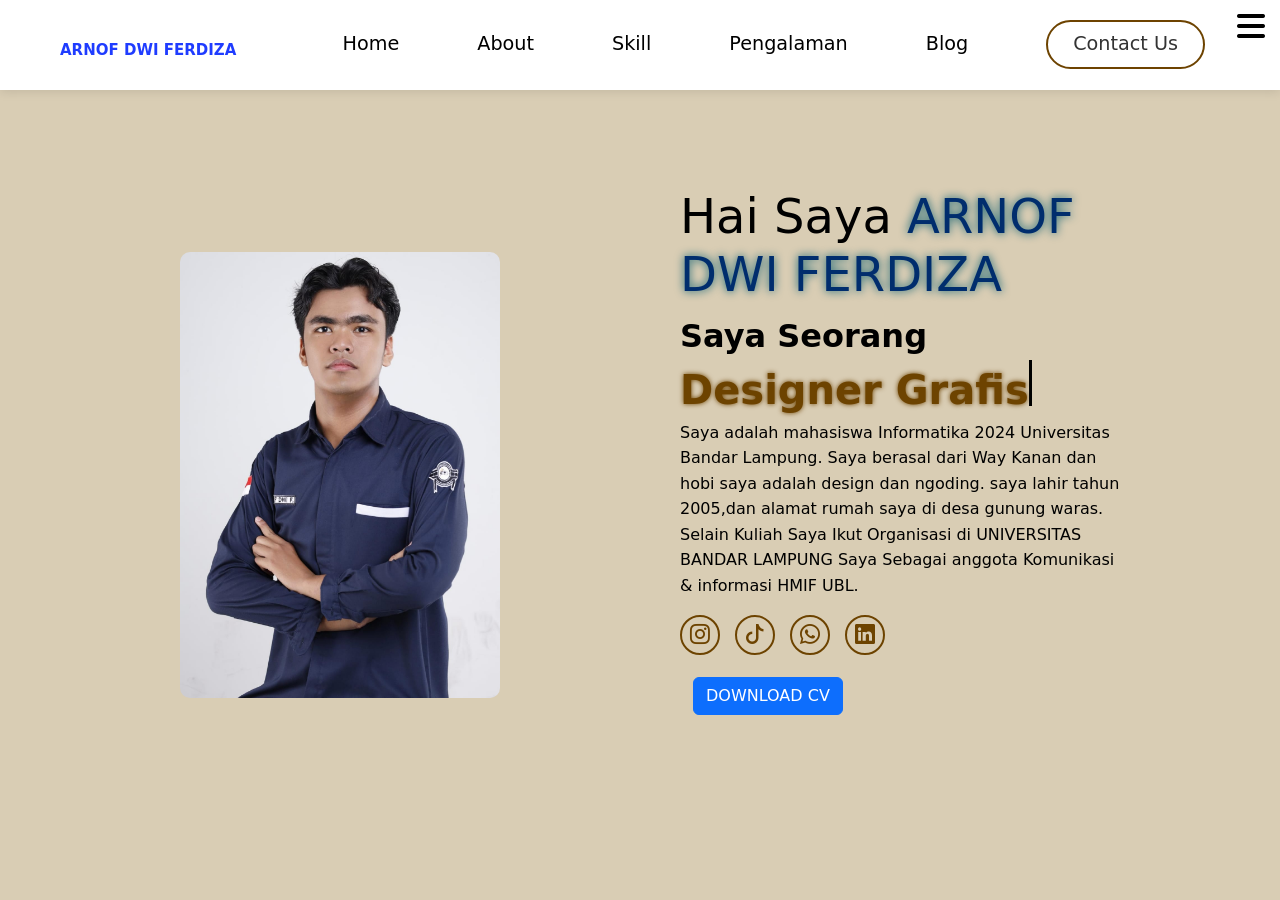
<file: index.html>
<!DOCTYPE html>
<html lang="en">
<head>
    <meta charset="UTF-8">
    <meta name="viewport" content="width=device-width, initial-scale=1.0">
    <title>ARNOF DWI FERDIZA PORTOFOLIO</title>

    <!-- CSS -->
    <link rel="stylesheet" href="style.css">

    <!-- Bootstrap -->
    <link href="https://cdn.jsdelivr.net/npm/bootstrap@5.3.8/dist/css/bootstrap.min.css" rel="stylesheet">

    <!-- Bootstrap Icons -->
    <link rel="stylesheet" href="https://cdn.jsdelivr.net/npm/bootstrap-icons@1.11.3/font/bootstrap-icons.css">

    <!-- Font Awesome -->
    <link rel="stylesheet" href="https://cdnjs.cloudflare.com/ajax/libs/font-awesome/6.5.0/css/all.min.css">
</head>


<body>

    <!-- NAVBAR -->
    <nav>
        <div class="nav-container">
            <div class="logo">
                <span>ARNOF DWI FERDIZA</span>
            </div>

            <div class="links">
                <a href="home.html">Home</a>
                <a href="about.html">About</a>
                <a href="skill.html">Skill</a>
                <a href="pengalaman.html">Pengalaman</a>
                <a href="blog.html">Blog</a>
                <a href="contact.html" class="contact-btn">Contact Us</a>
            </div>

            <i class="fa-solid fa-bars hamburg"></i>
        </div>

        <!-- DROPDOWN MENU -->
        <div class="dropdown">
            <div class="links">
                <a href="#">Home</a>
                <a href="#">About</a>
                <a href="#">Pengalaman</a>
                <a href="#">Blogs</a>
                <a href="#">Contact</a>
            </div>
            <i class="fa-solid fa-xmark cancel"></i>
        </div>
    </nav>

    <!-- HERO SECTION -->
    <section>
        <div class="main-container">

            <div class="image">
                <img src="main.png.jpeg" alt="Profile">
            </div>

            <div class="content">
                <h1>Hai Saya <span>ARNOF DWI FERDIZA</span></h1>

                <div class="typewriter">
                    Saya Seorang <span></span>
                </div>

                <p>
                    Saya adalah mahasiswa Informatika 2024 Universitas Bandar Lampung.
                    Saya berasal dari Way Kanan dan hobi saya adalah design dan ngoding.
                    saya lahir tahun 2005,dan alamat rumah saya di desa gunung waras.
                    Selain Kuliah Saya Ikut Organisasi di UNIVERSITAS BANDAR LAMPUNG
                    Saya Sebagai anggota Komunikasi & informasi HMIF UBL.
                </p>

                <div class="social-links">
                    <a href="#"><i class="bi bi-instagram"></i></a>
                    <a href="#"><i class="bi bi-tiktok"></i></a>
                    <a href="#"><i class="bi bi-whatsapp"></i></a>
                    <a href="#"><i class="bi bi-linkedin"></i></a>
                </div>

                <div class="btn">
                    <button type="button" class="btn btn-primary">
                        DOWNLOAD CV
                    </button>
                </div>
            </div>

        </div>
    </section>

</body>
</html>
</file>
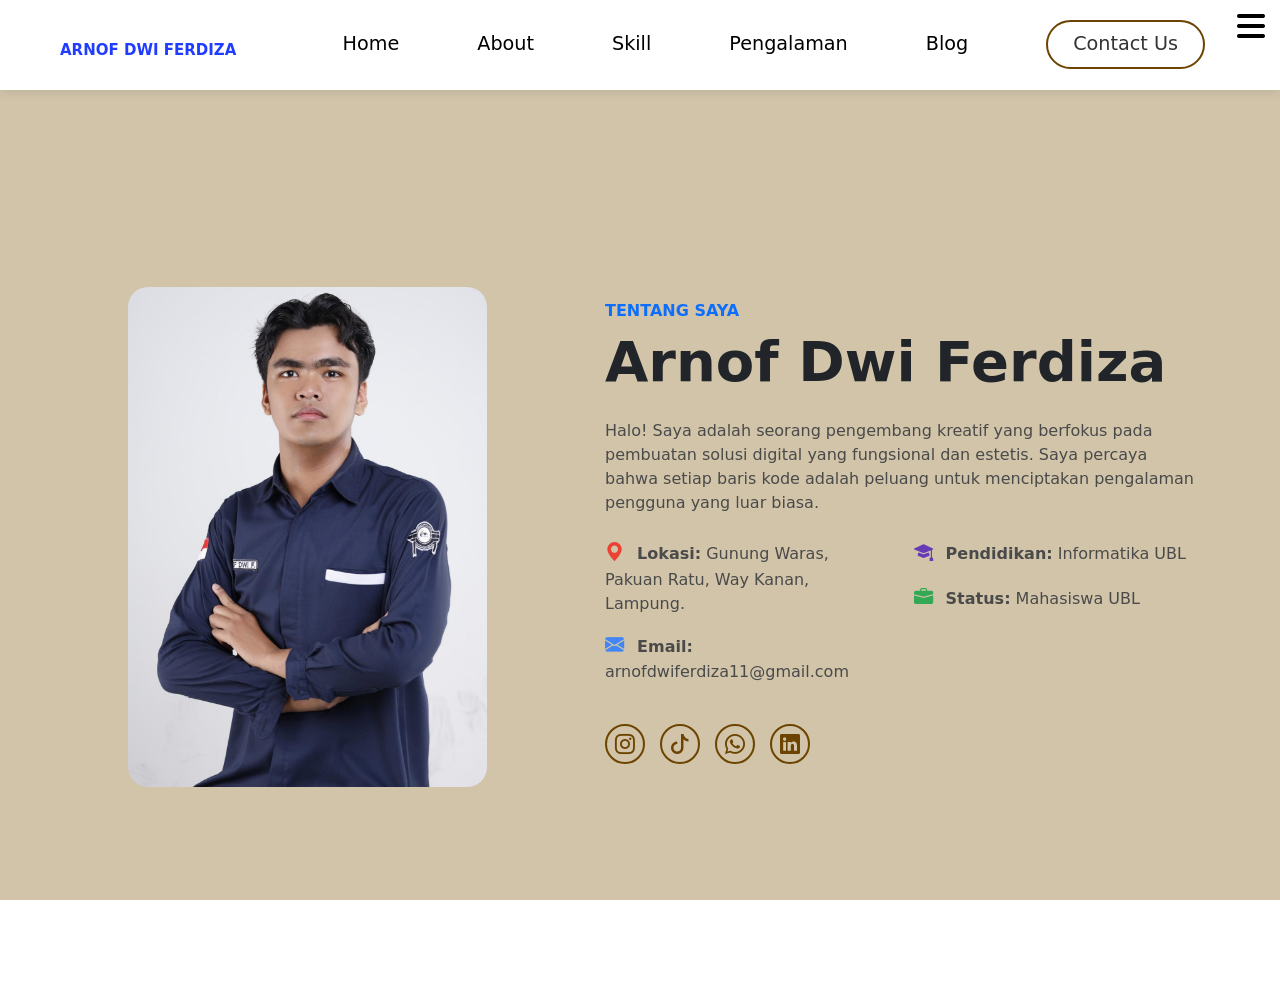
<file: about.html>
<!DOCTYPE html>
<html lang="en">
<head>
    <meta charset="UTF-8">
    <meta name="viewport" content="width=device-width, initial-scale=1.0">
    <title>ARNOF DWI FERDIZA PORTOFOLIO</title>

    <!-- CSS -->
    <link rel="stylesheet" href="style.css">

    <!-- Bootstrap -->
    <link href="https://cdn.jsdelivr.net/npm/bootstrap@5.3.8/dist/css/bootstrap.min.css" rel="stylesheet">

    <!-- Bootstrap Icons -->
    <link rel="stylesheet" href="https://cdn.jsdelivr.net/npm/bootstrap-icons@1.11.3/font/bootstrap-icons.css">

    <!-- Font Awesome -->
    <link rel="stylesheet" href="https://cdnjs.cloudflare.com/ajax/libs/font-awesome/6.5.0/css/all.min.css">
</head>


<body>

    <nav>
        <div class="nav-container">
            <div class="logo">
                <span>ARNOF DWI FERDIZA</span>
            </div>

            <div class="links">
                <a href="home.html">Home</a>
                <a href="about.html" class="active">About</a>
                <a href="skill.html">Skill</a>
                <a href="pengalaman.html">Pengalaman</a>
                <a href="blog.html">Blog</a>
                <a href="contact.html" class="contact-btn">Contact Us</a>
            </div>

            <i class="fa-solid fa-bars hamburg"></i>
        </div>
    </nav> 

    <section class="about-section">
        <div class="container">
            <div class="row align-items-center">
                
                <div class="col-lg-5 text-center mb-5 mb-lg-0">
                    <div class="about-img-wrapper">
                        <img src="main.png.jpeg" alt="Arnof Dwi Ferdiza">
                    </div>
                </div>
                
                <div class="col-lg-7">
                    <div class="about-content ps-lg-5">
                        <h6 class="text-primary fw-bold text-uppercase mb-2">Tentang Saya</h6>
                        <h1 class="display-4 fw-bold mb-4">Arnof Dwi Ferdiza</h1>
                        <p class="description mb-4">
                            Halo! Saya adalah seorang pengembang kreatif yang berfokus pada pembuatan solusi digital yang fungsional dan estetis. Saya percaya bahwa setiap baris kode adalah peluang untuk menciptakan pengalaman pengguna yang luar biasa.
                        </p>
                        
                        <div class="info-grid row mb-4">
                        <div class="col-sm-6">
                            <p>
                                <i class="bi bi-geo-alt-fill me-2" style="color: #EA4335; font-size: 1.2rem;"></i> 
                                <strong>Lokasi:</strong> Gunung Waras, Pakuan Ratu, Way Kanan, Lampung.
                            </p>
                            <p>
                                <i class="bi bi-envelope-fill me-2" style="color: #4285F4; font-size: 1.2rem;"></i> 
                                <strong>Email:</strong> arnofdwiferdiza11@gmail.com
                            </p>
                        </div>
                        <div class="col-sm-6">
                            <p>
                                <i class="bi bi-mortarboard-fill me-2" style="color: #673AB7; font-size: 1.2rem;"></i> 
                                <strong>Pendidikan:</strong> Informatika UBL
                            </p>
                            <p>
                                <i class="bi bi-briefcase-fill me-2" style="color: #34A853; font-size: 1.2rem;"></i> 
                                <strong>Status:</strong> Mahasiswa UBL
                            </p>
                        </div>
                    </div>

                       <div class="social-links">
                    <a href="#"><i class="bi bi-instagram"></i></a>
                    <a href="#"><i class="bi bi-tiktok"></i></a>
                    <a href="#"><i class="bi bi-whatsapp"></i></a>
                    <a href="#"><i class="bi bi-linkedin"></i></a>
                </div>
                    </div>
                </div>

            </div>
        </div>
    </section>

    <script src="https://cdn.jsdelivr.net/npm/bootstrap@5.3.3/dist/js/bootstrap.bundle.min.js"></script>
</body>
</file>
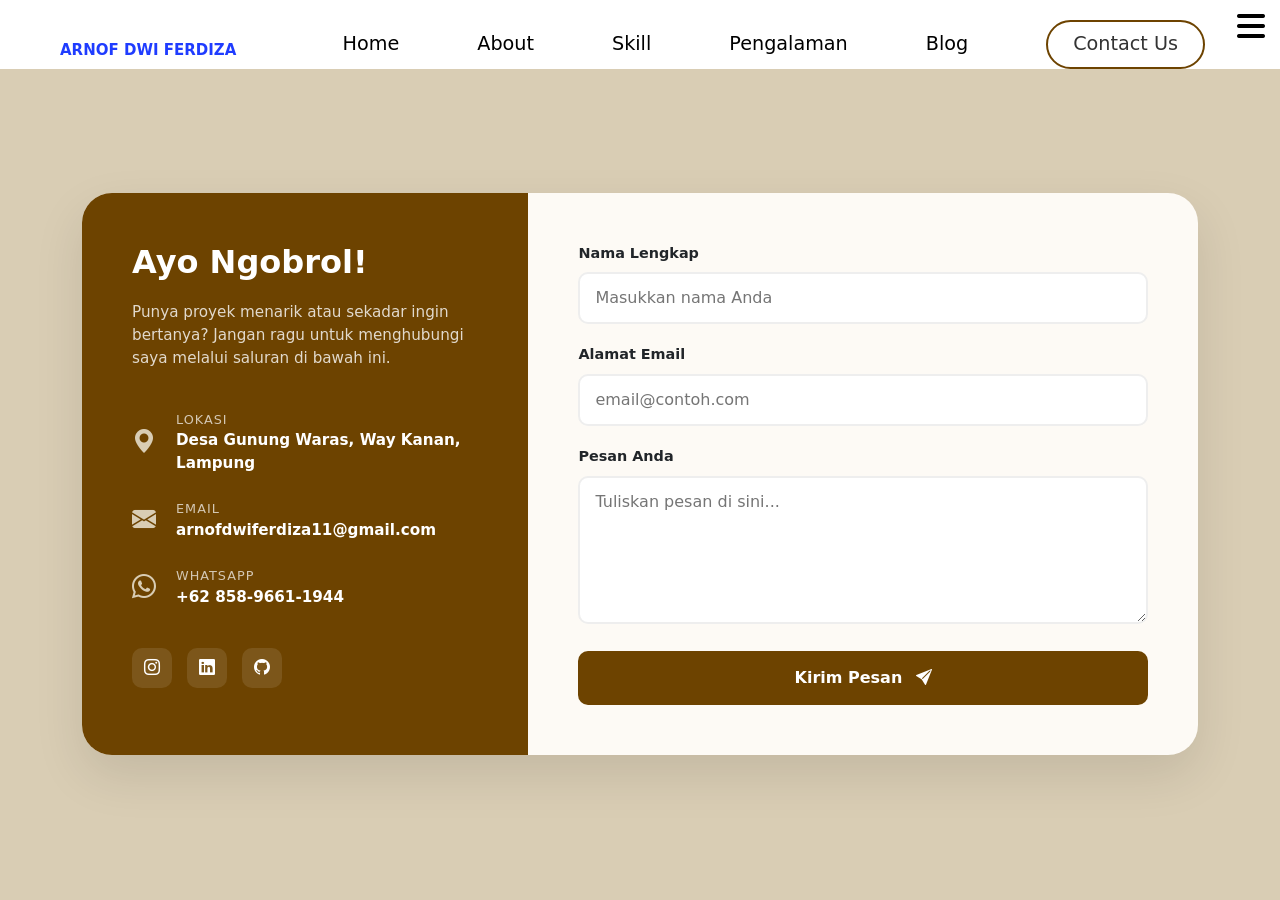
<file: contact.html>
<!DOCTYPE html>
<html lang="en">
<head>
    <meta charset="UTF-8">
    <meta name="viewport" content="width=device-width, initial-scale=1.0">
    <title>ARNOF DWI FERDIZA PORTOFOLIO</title>

    <!-- CSS -->
    <link rel="stylesheet" href="style.css">

    <!-- Bootstrap -->
    <link href="https://cdn.jsdelivr.net/npm/bootstrap@5.3.8/dist/css/bootstrap.min.css" rel="stylesheet">

    <!-- Bootstrap Icons -->
    <link rel="stylesheet" href="https://cdn.jsdelivr.net/npm/bootstrap-icons@1.11.3/font/bootstrap-icons.css">

    <!-- Font Awesome -->
    <link rel="stylesheet" href="https://cdnjs.cloudflare.com/ajax/libs/font-awesome/6.5.0/css/all.min.css">
</head>


<body>

    <!-- NAVBAR -->
    <nav>
        <div class="nav-container">
            <div class="logo">
                <span>ARNOF DWI FERDIZA</span>
            </div>

            <div class="links">
                <a href="home.html">Home</a>
                <a href="about.html">About</a>
                <a href="skill.html">Skill</a>
                <a href="pengalaman.html">Pengalaman</a>
                <a href="blog.html">Blog</a>
                <a href="contact.html" class="contact-btn">Contact Us</a>
            </div>

            <i class="fa-solid fa-bars hamburg"></i>
        </div>

        <section class="contact-section">
        <div class="container">
            <div class="contact-wrapper">
                
                <div class="contact-info">
                    <h2>Ayo Ngobrol!</h2>
                    <p>Punya proyek menarik atau sekadar ingin bertanya? Jangan ragu untuk menghubungi saya melalui saluran di bawah ini.</p>
                    
                    <div class="info-item">
                        <i class="bi bi-geo-alt-fill"></i>
                        <div>
                            <span>Lokasi</span>
                            <p>Desa Gunung Waras, Way Kanan, Lampung</p>
                        </div>
                    </div>

                    <div class="info-item">
                        <i class="bi bi-envelope-fill"></i>
                        <div>
                            <span>Email</span>
                            <p>arnofdwiferdiza11@gmail.com</p>
                        </div>
                    </div>

                    <div class="info-item">
                        <i class="bi bi-whatsapp"></i>
                        <div>
                            <span>WhatsApp</span>
                            <p>+62 858-9661-1944</p>
                        </div>
                    </div>

                    <div class="social-box">
                        <a href="#"><i class="bi bi-instagram"></i></a>
                        <a href="#"><i class="bi bi-linkedin"></i></a>
                        <a href="#"><i class="bi bi-github"></i></a>
                    </div>
                </div>

                <div class="contact-form">
                    <form action="#">
                        <div class="input-group-custom">
                            <label>Nama Lengkap</label>
                            <input type="text" placeholder="Masukkan nama Anda" required>
                        </div>

                        <div class="input-group-custom">
                            <label>Alamat Email</label>
                            <input type="email" placeholder="email@contoh.com" required>
                        </div>

                        <div class="input-group-custom">
                            <label>Pesan Anda</label>
                            <textarea rows="5" placeholder="Tuliskan pesan di sini..." required></textarea>
                        </div>

                        <button type="submit" class="send-btn">
                            Kirim Pesan <i class="bi bi-send-fill ms-2"></i>
                        </button>
                    </form>
                </div>

            </div>
        </div>
    </section>

    <script src="https://cdn.jsdelivr.net/npm/bootstrap@5.3.3/dist/js/bootstrap.bundle.min.js"></script>
</body>
</html>
</file>
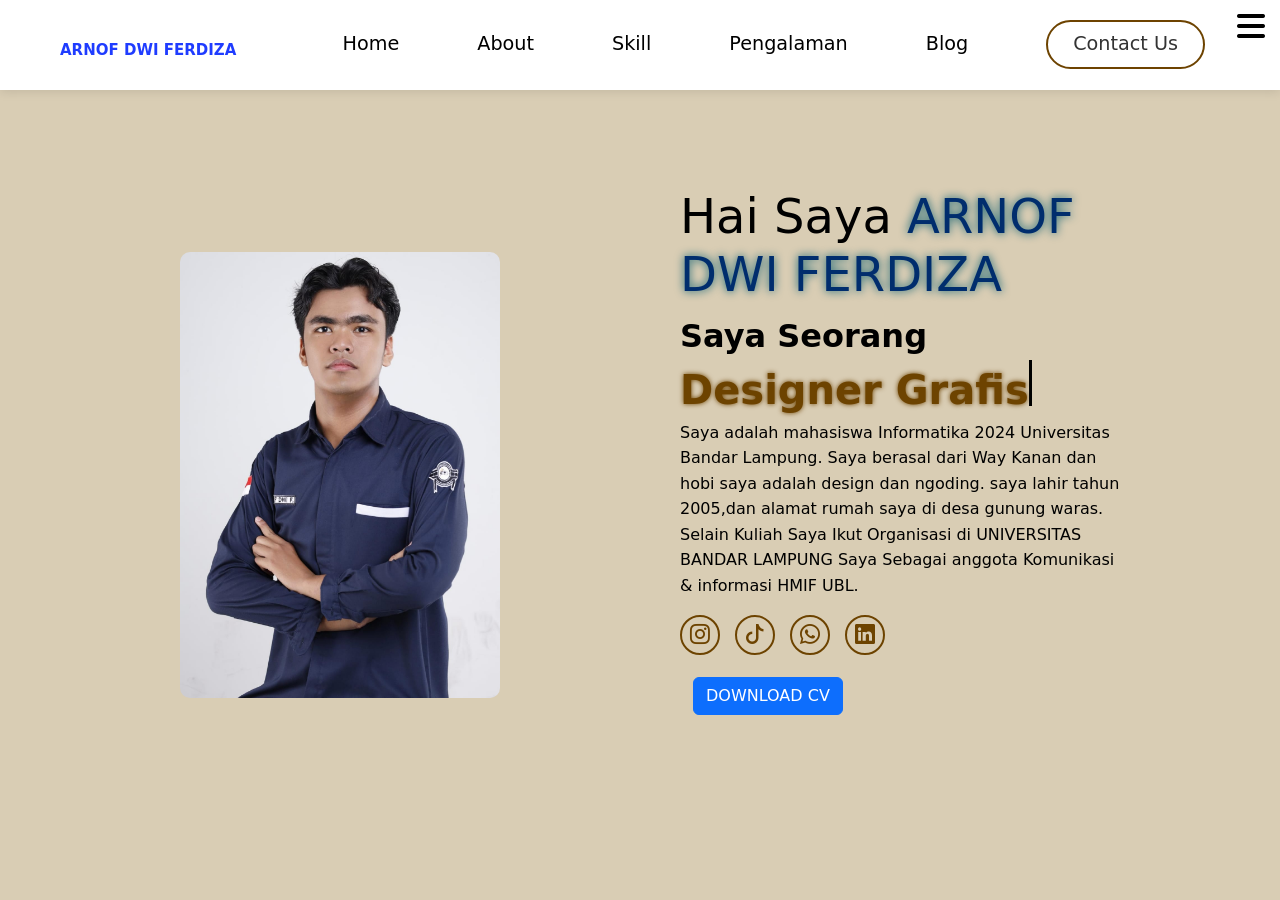
<file: home.html>
<!DOCTYPE html>
<html lang="en">
<head>
    <meta charset="UTF-8">
    <meta name="viewport" content="width=device-width, initial-scale=1.0">
    <title>ARNOF DWI FERDIZA PORTOFOLIO</title>

    <!-- CSS -->
    <link rel="stylesheet" href="style.css">

    <!-- Bootstrap -->
    <link href="https://cdn.jsdelivr.net/npm/bootstrap@5.3.8/dist/css/bootstrap.min.css" rel="stylesheet">

    <!-- Bootstrap Icons -->
    <link rel="stylesheet" href="https://cdn.jsdelivr.net/npm/bootstrap-icons@1.11.3/font/bootstrap-icons.css">

    <!-- Font Awesome -->
    <link rel="stylesheet" href="https://cdnjs.cloudflare.com/ajax/libs/font-awesome/6.5.0/css/all.min.css">
</head>

<body>

     <!-- NAVBAR -->
    <nav>
        <div class="nav-container">
            <div class="logo">
                <span>ARNOF DWI FERDIZA</span>
            </div>

            <div class="links">
                <a href="home.html">Home</a>
                <a href="about.html">About</a>
                <a href="skill.html">Skill</a>
                <a href="pengalaman.html">Pengalaman</a>
                <a href="blog.html">Blog</a>
                <a href="contact.html" class="contact-btn">Contact Us</a>
            </div>

            <i class="fa-solid fa-bars hamburg"></i>
        </div>

        <!-- DROPDOWN MENU -->
        <div class="dropdown">
            <div class="links">
                <a href="#">Home</a>
                <a href="#">About</a>
                <a href="#">Pengalaman</a>
                <a href="#">Blogs</a>
                <a href="#">Contact</a>
            </div>
            <i class="fa-solid fa-xmark cancel"></i>
        </div>
    </nav>

    <!-- HERO SECTION -->
    <section>
        <div class="main-container">

            <div class="image">
                <img src="main.png.jpeg" alt="Profile">
            </div>

            <div class="content">
                <h1>Hai Saya <span>ARNOF DWI FERDIZA</span></h1>

                <div class="typewriter">
                    Saya Seorang <span></span>
                </div>

                <p>
                    Saya adalah mahasiswa Informatika 2024 Universitas Bandar Lampung.
                    Saya berasal dari Way Kanan dan hobi saya adalah design dan ngoding.
                    saya lahir tahun 2005,dan alamat rumah saya di desa gunung waras.
                    Selain Kuliah Saya Ikut Organisasi di UNIVERSITAS BANDAR LAMPUNG
                    Saya Sebagai anggota Komunikasi & informasi HMIF UBL.
                </p>

                <div class="social-links">
                    <a href="#"><i class="bi bi-instagram"></i></a>
                    <a href="#"><i class="bi bi-tiktok"></i></a>
                    <a href="#"><i class="bi bi-whatsapp"></i></a>
                    <a href="#"><i class="bi bi-linkedin"></i></a>
                </div>

                <div class="btn">
                    <button type="button" class="btn btn-primary">
                        DOWNLOAD CV
                    </button>
                </div>
            </div>

        </div>
    </section>

</body>
</html>
</file>
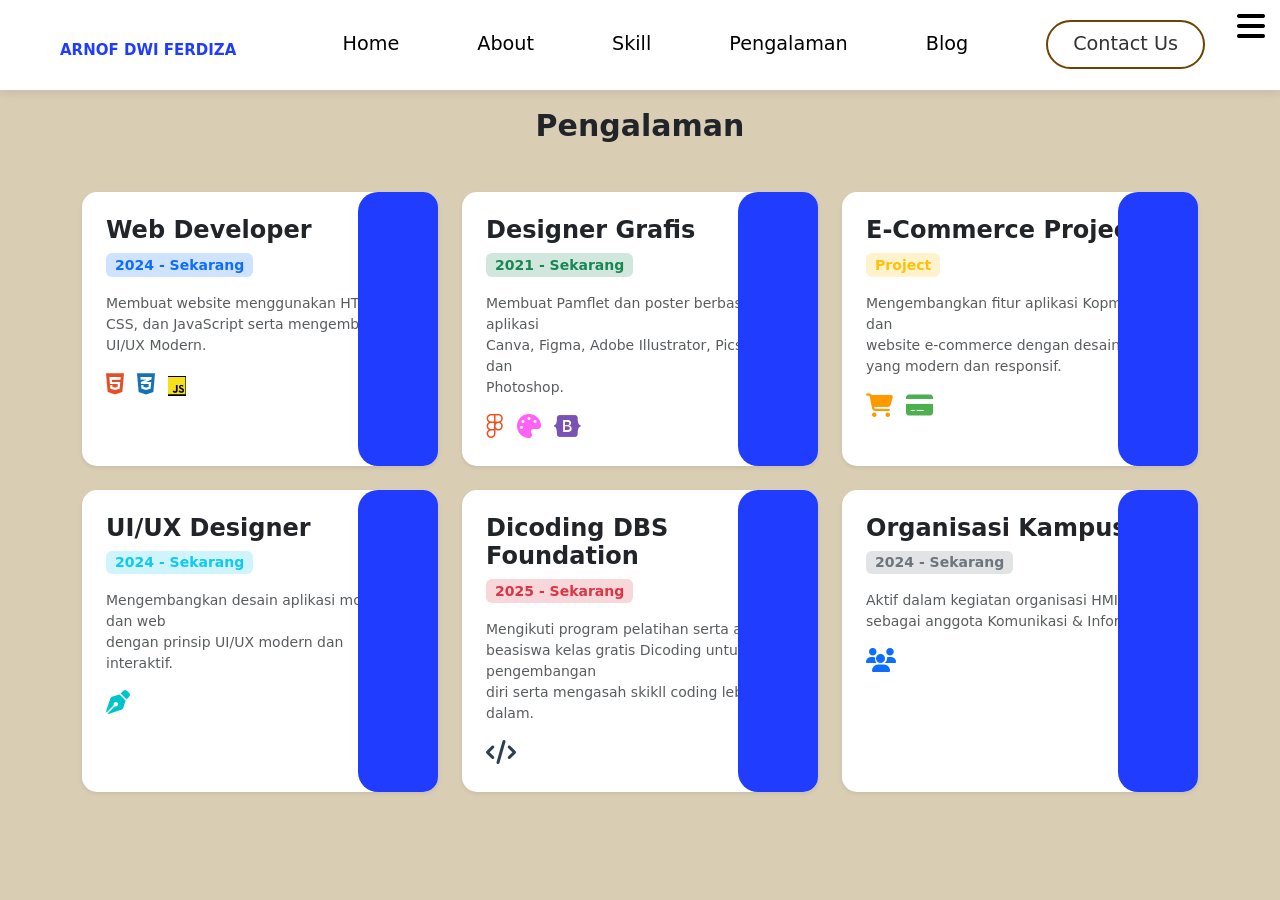
<file: pengalaman.html>
<!DOCTYPE html>
<html lang="en">
<head>
    <meta charset="UTF-8">
    <meta name="viewport" content="width=device-width, initial-scale=1.0">
    <title>ARNOF DWI FERDIZA PORTOFOLIO</title>

    <!-- CSS -->
    <link rel="stylesheet" href="style.css">

    <!-- Bootstrap -->
    <link href="https://cdn.jsdelivr.net/npm/bootstrap@5.3.8/dist/css/bootstrap.min.css" rel="stylesheet">

    <!-- Bootstrap Icons -->
    <link rel="stylesheet" href="https://cdn.jsdelivr.net/npm/bootstrap-icons@1.11.3/font/bootstrap-icons.css">

    <!-- Font Awesome -->
    <link rel="stylesheet" href="https://cdnjs.cloudflare.com/ajax/libs/font-awesome/6.5.0/css/all.min.css">
</head>

<body>

     <!-- NAVBAR -->
    <nav>
        <div class="nav-container">
            <div class="logo">
                <span>ARNOF DWI FERDIZA</span>
            </div>

            <div class="links">
                <a href="home.html">Home</a>
                <a href="about.html">About</a>
                <a href="skill.html">Skill</a>
                <a href="pengalaman.html">Pengalaman</a>
                <a href="blog.html">Blog</a>
                <a href="contact.html" class="contact-btn">Contact Us</a>
            </div>

            <i class="fa-solid fa-bars hamburg"></i>
        </div>

        <!-- DROPDOWN MENU -->
        <div class="dropdown">
            <div class="links">
                <a href="#">Home</a>
                <a href="#">About</a>
                <a href="#">Pengalaman</a>
                <a href="#">Blogs</a>
                <a href="#">Contact</a>
            </div>

            <i class="fa-solid fa-xmark cancel"></i>
        </div>
    </nav>

<!-- SECTION PENGALAMAN -->
<section class="experience">
    <div class="container">

        <h2 class="section-title mb-5 text-center fw-bold">Pengalaman</h2>

        <div class="row g-4">

            <div class="col-md-4">
                <div class="exp-card h-100 p-4 shadow-sm border-0" style="border-radius: 15px; background: #fff;">
                    <h4 class="fw-bold">Web Developer</h4>
                    <span class="badge bg-primary-subtle text-primary mb-3">2024 - Sekarang</span>
                    <p class="text-muted">Membuat website menggunakan HTML, CSS, dan JavaScript serta mengembangkan UI/UX Modern.</p>
                    <div class="icons mt-auto">
                        <i class="fa-brands fa-html5 me-2" style="color: #E34F26; font-size: 1.5rem;"></i>
                        <i class="fa-brands fa-css3-alt me-2" style="color: #1572B6; font-size: 1.5rem;"></i>
                        <i class="fa-brands fa-js me-2" style="color: #F7DF1E; background: #000; line-height: 1;"></i>
                    </div>
                </div>
            </div>

            <div class="col-md-4">
                <div class="exp-card h-100 p-4 shadow-sm border-0" style="border-radius: 15px; background: #fff;">
                    <h4 class="fw-bold">Designer Grafis</h4>
                    <span class="badge bg-success-subtle text-success mb-3">2021 - Sekarang</span>
                    <p class="text-muted">Membuat Pamflet dan poster berbasis aplikasi<br>Canva, Figma, Adobe Illustrator, PicsArt, dan<br>Photoshop.</p>
                    <div class="icons">
                        <i class="fa-brands fa-figma me-2" style="color: #F24E1E; font-size: 1.5rem;"></i>
                        <i class="fa-solid fa-palette me-2" style="color: #FF61F6; font-size: 1.5rem;"></i>
                        <i class="fa-brands fa-bootstrap me-2" style="color: #7952B3; font-size: 1.5rem;"></i>
                    </div>
                </div>
            </div>

            <div class="col-md-4">
                <div class="exp-card h-100 p-4 shadow-sm border-0" style="border-radius: 15px; background: #fff;">
                    <h4 class="fw-bold">E-Commerce Project</h4>
                    <span class="badge bg-warning-subtle text-warning mb-3">Project</span>
                    <p class="text-muted">
                        Mengembangkan fitur aplikasi Kopma Go dan<br>website e-commerce dengan desain UI/UX<br>yang modern dan responsif.
                    </p>
                    <div class="icons">
                        <i class="fa-solid fa-cart-shopping me-2" style="color: #FF9900; font-size: 1.5rem;"></i>
                        <i class="fa-solid fa-credit-card me-2" style="color: #4CAF50; font-size: 1.5rem;"></i>
                    </div>
                </div>
            </div>

            <div class="col-md-4">
                <div class="exp-card h-100 p-4 shadow-sm border-0" style="border-radius: 15px; background: #fff;">
                    <h4 class="fw-bold">UI/UX Designer</h4>
                    <span class="badge bg-info-subtle text-info mb-3">2024 - Sekarang</span>
                    <p class="text-muted">Mengembangkan desain aplikasi mobile dan web<br>dengan prinsip UI/UX modern dan interaktif.</p>
                    <div class="icons">
                        <i class="fa-solid fa-pen-nib me-2" style="color: #00C4CC; font-size: 1.5rem;"></i>
                    </div>
                </div>
            </div>

            <div class="col-md-4">
                <div class="exp-card h-100 p-4 shadow-sm border-0" style="border-radius: 15px; background: #fff;">
                    <h4 class="fw-bold">Dicoding DBS Foundation</h4>
                    <span class="badge bg-danger-subtle text-danger mb-3">2025 - Sekarang</span>
                    <p class="text-muted">Mengikuti program pelatihan serta anggota<br>beasiswa kelas gratis Dicoding untuk pengembangan<br>diri serta mengasah skikll coding lebih dalam.</p>
                    <div class="icons">
                        <i class="fa-solid fa-code me-2" style="color: #2D3E50; font-size: 1.5rem;"></i>
                    </div>
                </div>
            </div>

            <div class="col-md-4">
                <div class="exp-card h-100 p-4 shadow-sm border-0" style="border-radius: 15px; background: #fff;">
                    <h4 class="fw-bold">Organisasi Kampus</h4>
                    <span class="badge bg-secondary-subtle text-secondary mb-3">2024 - Sekarang</span>
                    <p class="text-muted">Aktif dalam kegiatan organisasi HMIF UBL sebagai anggota Komunikasi & Informasi.</p>
                    <div class="icons">
                        <i class="fa-solid fa-users me-2" style="color: #0D6EFD; font-size: 1.5rem;"></i>
                    </div>
                </div>
            </div>

        </div>
    </div>
</section>
</file>
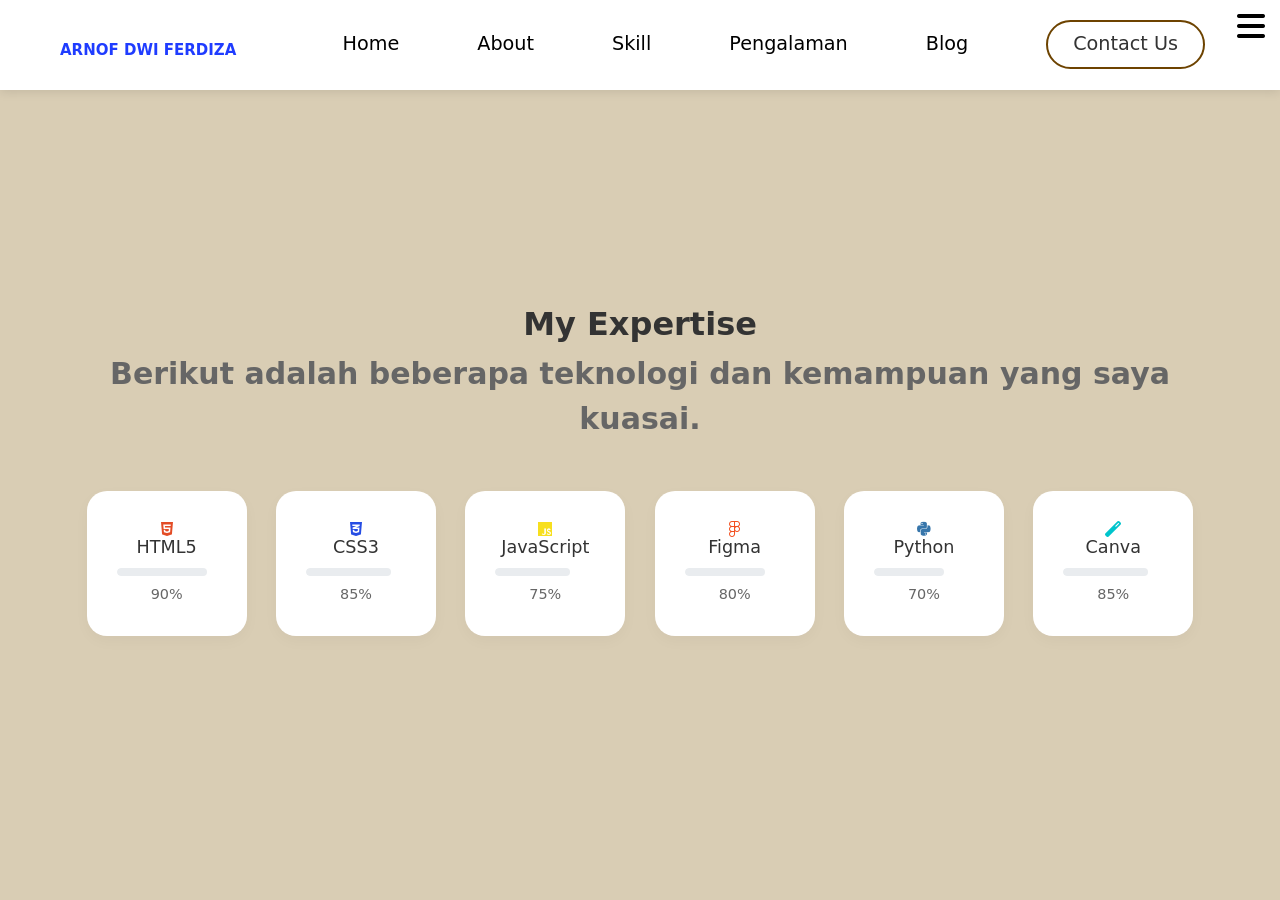
<file: skill.html>
<!DOCTYPE html>
<html lang="en">
<head>
    <meta charset="UTF-8">
    <meta name="viewport" content="width=device-width, initial-scale=1.0">
    <title>ARNOF DWI FERDIZA PORTOFOLIO</title>

    <!-- CSS -->
    <link rel="stylesheet" href="style.css">

    <!-- Bootstrap -->
    <link href="https://cdn.jsdelivr.net/npm/bootstrap@5.3.8/dist/css/bootstrap.min.css" rel="stylesheet">

    <!-- Bootstrap Icons -->
    <link rel="stylesheet" href="https://cdn.jsdelivr.net/npm/bootstrap-icons@1.11.3/font/bootstrap-icons.css">

    <!-- Font Awesome -->
    <link rel="stylesheet" href="https://cdnjs.cloudflare.com/ajax/libs/font-awesome/6.5.0/css/all.min.css">
</head>


<body>

    <!-- NAVBAR -->
    <nav>
        <div class="nav-container">
            <div class="logo">
                <span>ARNOF DWI FERDIZA</span>
            </div>

            <div class="links">
                <a href="home.html">Home</a>
                <a href="about.html">About</a>
                <a href="skill.html">Skill</a>
                <a href="pengalaman.html">Pengalaman</a>
                <a href="blog.html">Blog</a>
                <a href="contact.html" class="contact-btn">Contact Us</a>
            </div>

            <i class="fa-solid fa-bars hamburg"></i>
        </div>

        <section class="skills-section">
    <div class="container">
        <div class="section-title">
            <h2>My Expertise</h2>
            <p>Berikut adalah beberapa teknologi dan kemampuan yang saya kuasai.</p>
        </div>

        <div class="skills-grid">
    <div class="skill-card">
        <i class="fab fa-html5" style="color: #e34c26;"></i>
        <h3>HTML5</h3>
        <div class="progress-bar"><div class="progress" style="width: 90%;"></div></div>
        <span>90%</span>
    </div>

    <div class="skill-card">
        <i class="fab fa-css3-alt" style="color: #264de4;"></i>
        <h3>CSS3</h3>
        <div class="progress-bar"><div class="progress" style="width: 85%;"></div></div>
        <span>85%</span>
    </div>

    <div class="skill-card">
        <i class="fab fa-js" style="color: #f7df1e;"></i>
        <h3>JavaScript</h3>
        <div class="progress-bar"><div class="progress" style="width: 75%;"></div></div>
        <span>75%</span>
    </div>

    <div class="skill-card">
        <i class="fab fa-figma" style="color: #F24E1E;"></i>
        <h3>Figma</h3>
        <div class="progress-bar"><div class="progress" style="width: 80%;"></div></div>
        <span>80%</span>
    </div>

    <div class="skill-card">
        <i class="fab fa-python" style="color:#3776AB;"></i>
        <h3>Python</h3>
        <div class="progress-bar"><div class="progress" style="width: 70%;"></div></div>
        <span>70%</span>
    </div>

    <div class="skill-card">
        <i class="fas fa-magic" style="color: #00C4CC;"></i>
        <h3>Canva</h3>
        <div class="progress-bar"><div class="progress" style="width: 85%;"></div></div>
        <span>85%</span>
    </div>
</div>
</file>
<file: style.css>
.teks{
    padding: 0;
    margin: 0;
    font-family: 'poppins',sans-serif;
    box-sizing:border-box;
}

html{
    overflow-x:hidden;
}

body{
    width:100%;
    height: 100vh;
    overflow:hidden;
    background: linear-gradient(to right,#D9CDB4,#D9CDB4);
}

nav{
    width: 100%;
    height: 10vh;
    position: sticky;
}

.nav-container{
    width:100%;
    height: 100;
    display: flex;
    justify-content: space-around;
    align-items: center;
}

.logo{
    color: black;
    font-size: 2rem;
    font-weight: bolder;
}

.logo span{
    color: rgb(12, 6, 185);
    text-shadow: 0 0 10px rgb(255, 255, 255);
}

.hamburg, .cancel{
    cursor: pointer;
    position: absolute;
    right: 15px;
    top: 10px;
    color: black;
    font-size: 2rem;
    display: none;
}

.nav-container .links{
    display: flex;
    gap: 3rem;
    align-items: center;
}

.nav-container .links a{
    position: relative;
    font-size: 1.2rem;
    color: black;
    text-decoration: none;
    font-weight: 500;
    transform: 0.3s linear;
}

.nav-container .links a::before{
    position: absolute;
    content: "";
    bottom: -3px;
    left: 0;
    width: 0%;
    height: 3px;
    background-color: rgb(50, 0, 0);
    transition: 0.2s linear;
}

.nav-container .links a:hover::before{
    width: 100%;
}

.nav-container .contact-btn{
    background-color: transparent;
    padding: 5px 20px;
    border-radius: 20px;
    color: white;
    border: 2px solid rgb(109,67,0);
    transform: 0.2s linear;
}


.nav-container .contact-btn {
    display: inline-block;
    background-color: transparent;
    padding: 8px 25px; 
    border-radius: 50px; 
    color: #333 !important; 
    border: 2px solid rgb(109,67,0); 
    font-weight: 600;
    text-decoration: none;
    transition: all 0.3s ease;
}

.nav-container .contact-btn:hover {
    background-color: rgb(109,67,0); 
    color: white !important; 
    transform: scale(1.05);
}

.nav-container .contact-btn:hover,.nav-container .contact-btn:hover a{
    background-color: rgb(109,67,0);
    color: white;
}

.nav-container .links a:hover{
    color: rgb(109,67,0);
}

.dropdown{
    z-index:100;
    position: absolute;
    top: 0;
    transform: translateY(-500px);
    width: 100%;
    height: auto;
    backdrop-filter: brightness(40%) blur(3px);
    box-shadow: 0 0 20px black;
    transition: 0.2s linear;
}

.dropdown .links a{
    color: white;
    display: flex;
    text-decoration: none;
    justify-content: center;
    padding: 15px 0;
    align-items: center;
    transition: 0.2s linear;
}

.dropdown .links a:hover{
    background-color: rgb(109,67,0);
}

section{
    width: 100%;
    height: 90vh;
    display:flex;
    align-items:center;
}

section{
    width:100%;
    height:80vh;
    padding-top:10px;
}


.main-container{
    width:100%;
    height:100%;
    display:flex;
    justify-content:space-evenly;
    align-items:center;
    margin-top:40px;
}

.main-container .image{
    width: 380px;
    display:flex;
    justify-content:center;
}

.main-container .image img{
    width: 320px;
    height: auto;
    border-radius: 10px;
}

.main-container .content{
    color: black;
    width: 450px;
    margin-top: -40px;
}

.content h1{
    font-size: clamp(1rem, 2rem + 5vw,3rem);
}

.content h1 span{
    color: rgb(0, 45, 109);
    text-shadow: 0 0 10px rgb(0, 89, 109);
}

.content .typewriter{
    font-weight: 600;
    font-size: clamp(1rem, 1rem + 5vw, 2rem);
}

.content .typewriter span{
    color: rgb(109,67,0);
    font-size: 2.5rem;
    text-shadow: 0 0 5px rgb(109,67,0);
    position: relative;
    transition: 0.3s linear;
}

.typewriter span::before{
    content: "Designer Grafis";
    animation: words 15s infinite;
}

.typewriter span::after{
    content: "";
    position: absolute;
    width: calc(100% + 8px);
    height: 100%;
    border-left: 3px solid rgb(0, 0, 0);
    animation:cursor 0.6s linear infinite;
}

@keyframes cursor{
    to{
        border-left: 3px solid #b74b4b;
    }
}

@keyframes words{
    0%, 33%{
        content: "Designer Grafis";
    }
    40%, 66%{
        content: "Developer";
    }
    67%, 100%{
        content: "UI/UX";
    }
}

.content p{
    font-size: 16px;
    line-height: 1.6;
}

.social-icons{
    display:flex;
    align-items:center;
    gap:15px;
    margin-top:15px;
}

.social-links{
    display: flex;
    gap: 15px;
    margin: 15px 0;
}

.social-links a{
    display: flex;
    justify-content: center;
    align-items: center;
    width: 40px;
    height: 40px;
    border: 2px solid rgb(109,67,0);
    border-radius: 50%;
    color: rgb(109,67,0);
    font-size: 20px;
    text-decoration: none;
    transition: 0.3s;
}

.social-links a:hover{
    background-color: rgb(109,67,0);
    color: white;
}

.content button:hover{
    scale: 1.1;
    color: rgb(109,67,0);
    border: 2px solid rgb(109,67,0);
    background-color: transparent;
    font-weight: 700;
    box-shadow: 0 0 40px rgb(109,67,0);
}

.experience {
    padding: 80px 20px 120px;
    background: transparent;
}

.section-title {
    text-align: center;
    font-size: 36px;
    font-weight: bold;
    margin-bottom: 60px;
}

body{
    background:#D9CDB4,#D9CDB4;
    font-family: 'Poppins', sans-serif;
}

/* NAVBAR */
nav{
    padding: 20px 50px;
    background: #D9CDB4,#D9CDB4;;
}

.nav-container{
    display: flex;
    justify-content: space-between;
    align-items: center;
}

.logo span{
    font-weight: bold;
    font-size: 15px;
    color: #1f3cff;
}

.links a{
    margin: 0 15px;
    text-decoration: none;
    color: black;
}

.contact-btn{
    border: 1px solid black;
    padding: 6px 12px;
    border-radius: 20px;
}

/* SECTION */
.section-title{
    margin: 40px 0;
    font-size: 30px;
    font-weight: bold;
}

/* CARD */
.exp-card{
    background: rgb(255, 255, 255);
    padding: 20px;
    border-radius: 20px;
    position: relative;
    overflow: hidden;
    transition: 0.3s;
}

/* BIRU SAMPING */
.exp-card::after{
    content: "";
    position: absolute;
    right: 0;
    top: 0;
    width: 80px;
    height: 100%;
    background: #1f3cff;
    border-radius: 20px 0 0 20px;
}

/* HOVER */
.exp-card:hover{
    transform: translateY(-10px);
    box-shadow: 0 10px 20px rgba(0,0,0,0.2);
}

.exp-card h4{
    font-weight: bold;
}

.exp-card span{
    font-size: 14px;
    color: gray;
}

.exp-card p{
    font-size: 14px;
}

/* ICON */
.icons{
    margin-top: 10px;
}

.icons i{
    font-size: 20px;
    margin-right: 10px;
}

body {
    width: 100%;
    min-height: 100vh;
    overflow-x: hidden;
    overflow-y: auto;
    background-color: #D9CDB4; 
    margin: 0;
}

/* Skills Section */
.skills-section {
    padding: 100px 5% 60px;
    text-align: center;
}

.section-title h2 {
    font-size: 2rem;
    font-weight: 700;
    color: #333;
    margin-bottom: 8px;
    position: relative;
    display: inline-block;
}

.section-title p {
    color: #666;
    margin-bottom: 50px;
}

/* Flexbox Layout agar kartu sejajar rapi */
.skills-grid {
    display: flex;
    justify-content: space-around; 
    align-items: flex-start; 
    flex-wrap: nowrap;
    gap: 20px;
    width: 100%;
    max-width: 1200px;
    margin: 0 auto;
}

/* Skill Card */
.skill-card {
    background: #fff;
    padding: 30px;
    border-radius: 20px;
    box-shadow: 0 5px 15px rgba(0,0,0,0.03);
    transition: transform 0.3s ease, box-shadow 0.3s ease;
    flex: 1 1 calc(100% / 6 - 20px);
    max-width: 160px;
    text-align: center;
    display: flex;
    flex-direction: column;
    align-items: center;
}

.skill-card:hover {
    transform: translateY(-8px);
    box-shadow: 0 10px 30px rgba(0,0,0,0.08);
}

/* Styling Ikon Gambar Baru */
.skill-icon-img {
    width: 60px;
    height: 60px;
    object-fit: contain;
    margin-bottom: 15px;
}

.skill-card h3 {
    font-size: 1.1rem;
    margin: 0 0 10px;
    color: #333;
}

/* Progress Bar */
.progress-bar {
    background: #e9e9e9;
    height: 8px;
    border-radius: 10px;
    width: 100%;
    margin-bottom: 8px;
    overflow: hidden;
}

.progress {
    background: #d4a373;
    height: 100%;
    border-radius: 10px;
}

.skill-card span {
    font-size: 0.9rem;
    font-weight: 500;
    color: #666;
}

/* Responsif untuk layar kecil (HP) */
@media (max-width: 768px) {
    .skills-grid {
        flex-wrap: wrap;
        justify-content: center;
    }
    
    .skill-card {
        flex: 1 1 140px;
        max-width: none;
    }
}
/* Custom Styles for About Page */
:root {
    --primary-color: #007bff;
    --dark-color: #212529;
}

body {
    font-family: 'Segoe UI', Tahoma, Geneva, Verdana, sans-serif;
    background-color: #f8f9fa;
}

/* Navbar */
nav {
    padding: 20px 0;
    background: white;
    box-shadow: 0 2px 10px rgba(0,0,0,0.1);
}

.nav-container {
    display: flex;
    justify-content: space-between;
    align-items: center;
    max-width: 1200px;
    margin: 0 auto;
    padding: 0 20px;
}

.links a {
    text-decoration: none;
    color: var(--dark-color);
    margin: 0 15px;
    font-weight: 500;
    transition: 0.3s;
}

.links a:hover {
    color: var(--primary-color);
}

.contact-btn {
    background: var(--primary-color);
    color: white !important;
    padding: 8px 20px;
    border-radius: 25px;
}

/* About Section */
.about-section {
    padding-top: 100px !important;
    padding-bottom: 100px !important;
}

.about-section {
    padding: 80px 0;
    background-color: #d1c4a9;
    min-height: 100vh;
    display: flex;
    align-items: center;
}

.about-img-wrapper {
    position: relative;
    display: inline-block;
    max-width: 100%;
    max-height: 500px; 
    overflow: hidden;
    border-radius: 20px;
}

.about-img-wrapper img {
    width: 100%;
    height: 500px;
    object-fit: cover; 
    object-position: top;
    display: block;
}

/* Garis bingkai biru di belakang foto */
.about-img-wrapper::after {
    content: '';
    position: absolute;
    top: 15px;
    left: 15px;
    right: -15px;
    bottom: -15px;
    border: 3px solid #007bff;
    z-index: -1;
    border-radius: 20px;
}

/* Perbaikan Tipografi agar kontras dengan background krem */
.about-content h2 {
    color: #2c2c2c;
    font-weight: 800;
}

.about-content p {
    color: #4a4a4a !important;
}

.social-links .btn {
    width: 40px;
    height: 40px;
    display: inline-flex;
    align-items: center;
    justify-content: center;
    transition: transform 0.3s;
}

.social-links .btn:hover {
    transform: translateY(-5px);
}

/* BLOG STYLES */
.blog-section {
    background-color: #D9CDB4;
    min-height: 100vh;
}

.blog-card {
    background: white;
    border-radius: 20px;
    overflow: hidden;
    box-shadow: 0 10px 30px rgba(0,0,0,0.05);
    transition: 0.3s ease-in-out;
    height: 100%;
}

.blog-card:hover {
    transform: translateY(-10px);
    box-shadow: 0 15px 40px rgba(109,67,0, 0.2);
}

.blog-img {
    position: relative;
    height: 200px;
    overflow: hidden;
}

.blog-img img {
    width: 100%;
    height: 100%;
    object-fit: cover;
    transition: 0.5s;
}

.blog-card:hover .blog-img img {
    transform: scale(1.1);
}

.blog-img .badge {
    position: absolute;
    top: 15px;
    left: 15px;
    background: rgb(109,67,0);
    padding: 8px 15px;
    border-radius: 50px;
    font-size: 0.75rem;
}

.blog-info {
    padding: 25px;
}

.blog-info h3 {
    font-size: 1.25rem;
    font-weight: 700;
    margin: 10px 0;
    color: #333;
}

.blog-info p {
    color: #666;
    font-size: 0.9rem;
    line-height: 1.6;
}

.read-more {
    text-decoration: none;
    color: rgb(109,67,0);
    font-weight: 600;
    font-size: 0.9rem;
    display: flex;
    align-items: center;
    gap: 5px;
    margin-top: 15px;
    transition: 0.2s;
}

.read-more:hover {
    gap: 10px;
    color: #1f3cff;
}
/* --- CONTACT SECTION STYLE --- */
.contact-section {
    background-color: #D9CDB4; /* Warna krem tema Anda */
    min-height: 90vh;
    padding: 60px 0;
    display: flex;
    align-items: center;
}

.contact-wrapper {
    display: grid;
    grid-template-columns: 0.8fr 1.2fr;
    background: #fdfaf5; /* Warna putih tulang */
    border-radius: 30px;
    overflow: hidden;
    box-shadow: 0 20px 50px rgba(0,0,0,0.1);
}

/* SISI KIRI - INFO */
.contact-info {
    background: rgb(109,67,0); /* Cokelat Tua */
    color: white;
    padding: 50px;
}

.contact-info h2 {
    font-weight: 800;
    margin-bottom: 20px;
}

.contact-info p {
    font-size: 0.95rem;
    opacity: 0.8;
    margin-bottom: 40px;
}

.info-item {
    display: flex;
    align-items: center;
    gap: 20px;
    margin-bottom: 25px;
}

.info-item i {
    font-size: 1.5rem;
    color: #D9CDB4;
}

.info-item span {
    display: block;
    font-size: 0.8rem;
    text-transform: uppercase;
    letter-spacing: 1px;
    opacity: 0.7;
}

.info-item p {
    margin: 0;
    font-weight: 600;
    opacity: 1;
}

.social-box {
    display: flex;
    gap: 15px;
    margin-top: 40px;
}

.social-box a {
    width: 40px;
    height: 40px;
    background: rgba(255,255,255,0.1);
    border-radius: 10px;
    color: white;
    display: flex;
    align-items: center;
    justify-content: center;
    text-decoration: none;
    transition: 0.3s;
}

.social-box a:hover {
    background: white;
    color: rgb(109,67,0);
}

/* SISI KANAN - FORM */
.contact-form {
    padding: 50px;
}

.input-group-custom {
    margin-bottom: 20px;
}

.input-group-custom label {
    display: block;
    margin-bottom: 8px;
    font-weight: 600;
    font-size: 0.9rem;
}

.input-group-custom input, 
.input-group-custom textarea {
    width: 100%;
    padding: 12px 15px;
    border: 2px solid #eee;
    border-radius: 10px;
    outline: none;
    transition: 0.3s;
}

.input-group-custom input:focus, 
.input-group-custom textarea:focus {
    border-color: rgb(109,67,0);
}

.send-btn {
    width: 100%;
    padding: 15px;
    background: rgb(109,67,0);
    color: white;
    border: none;
    border-radius: 10px;
    font-weight: 700;
    transition: 0.3s;
    cursor: pointer;
}

.send-btn:hover {
    background: #1f3cff; /* Berubah ke biru saat hover agar keren */
    box-shadow: 0 10px 20px rgba(31, 60, 255, 0.2);
}

/* RESPONSIVE */
@media (max-width: 768px) {
    .contact-wrapper {
        grid-template-columns: 1fr;
    }
}
</file>
